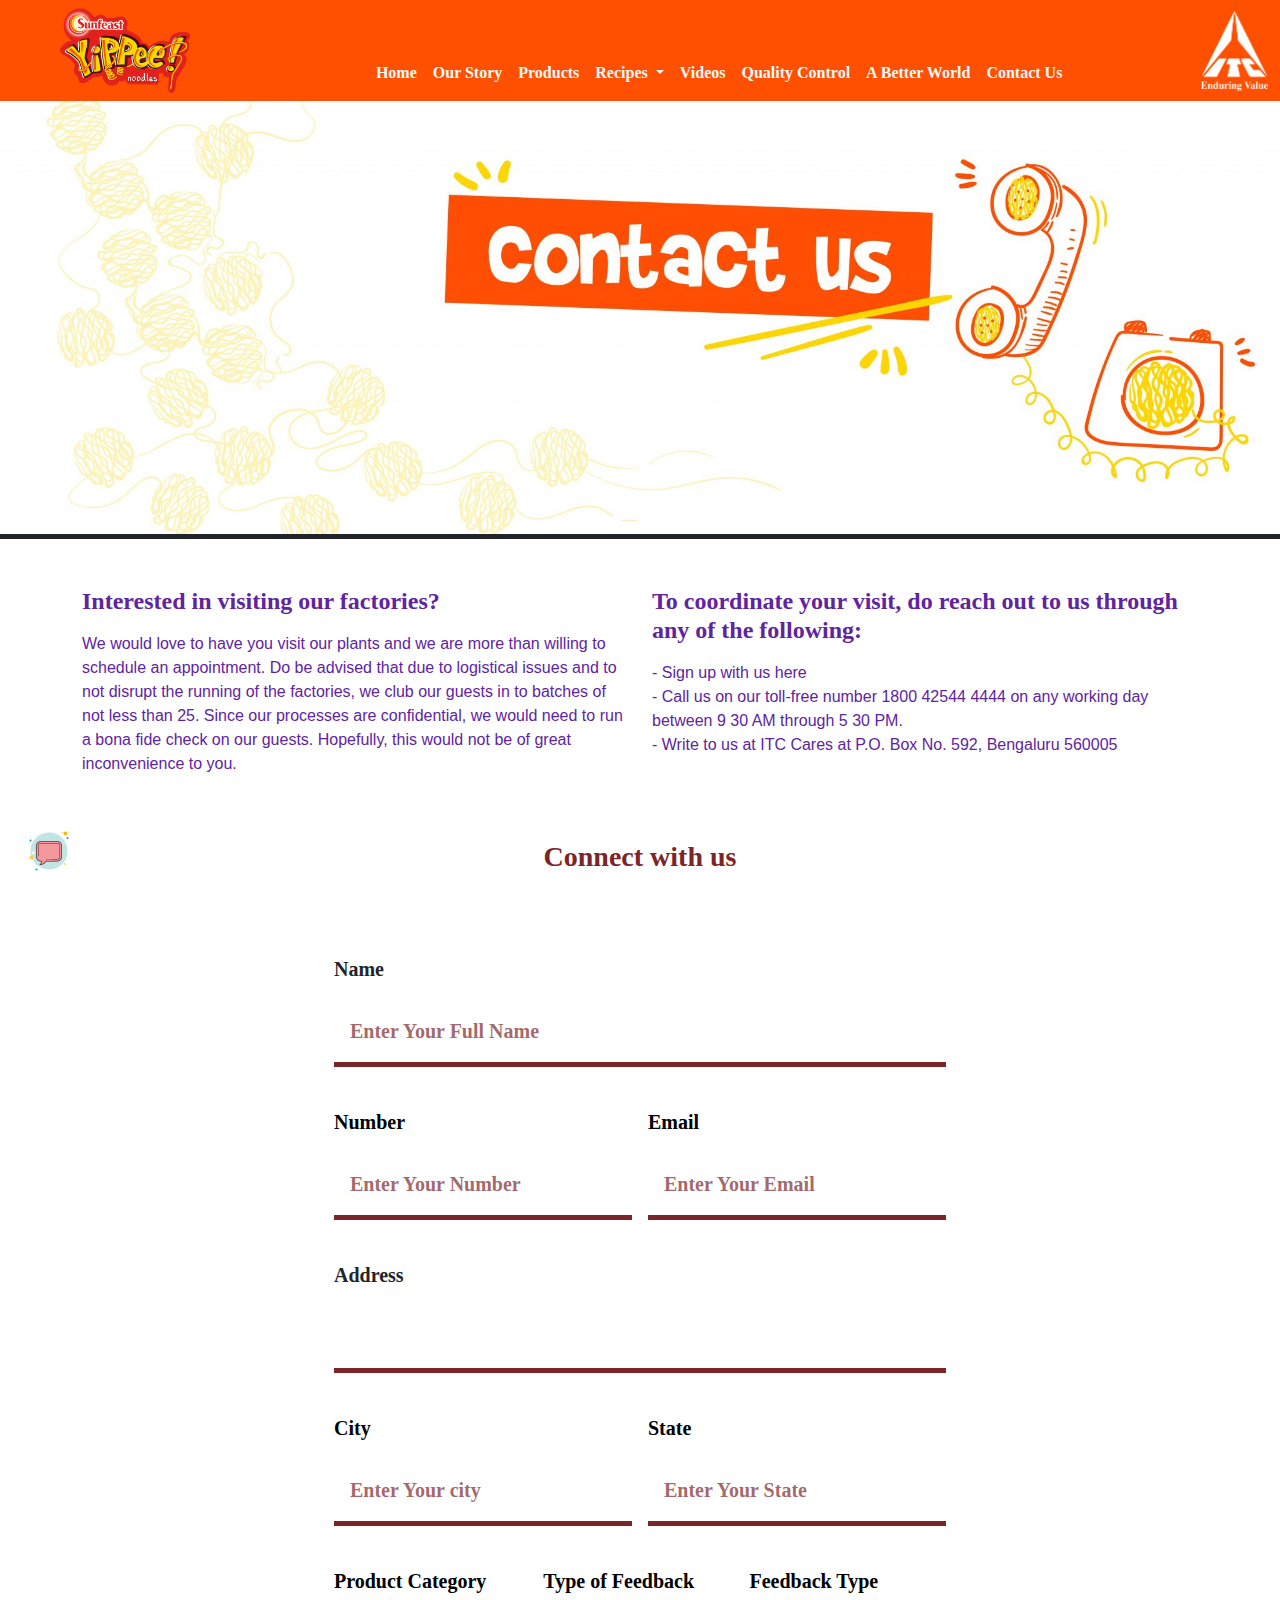
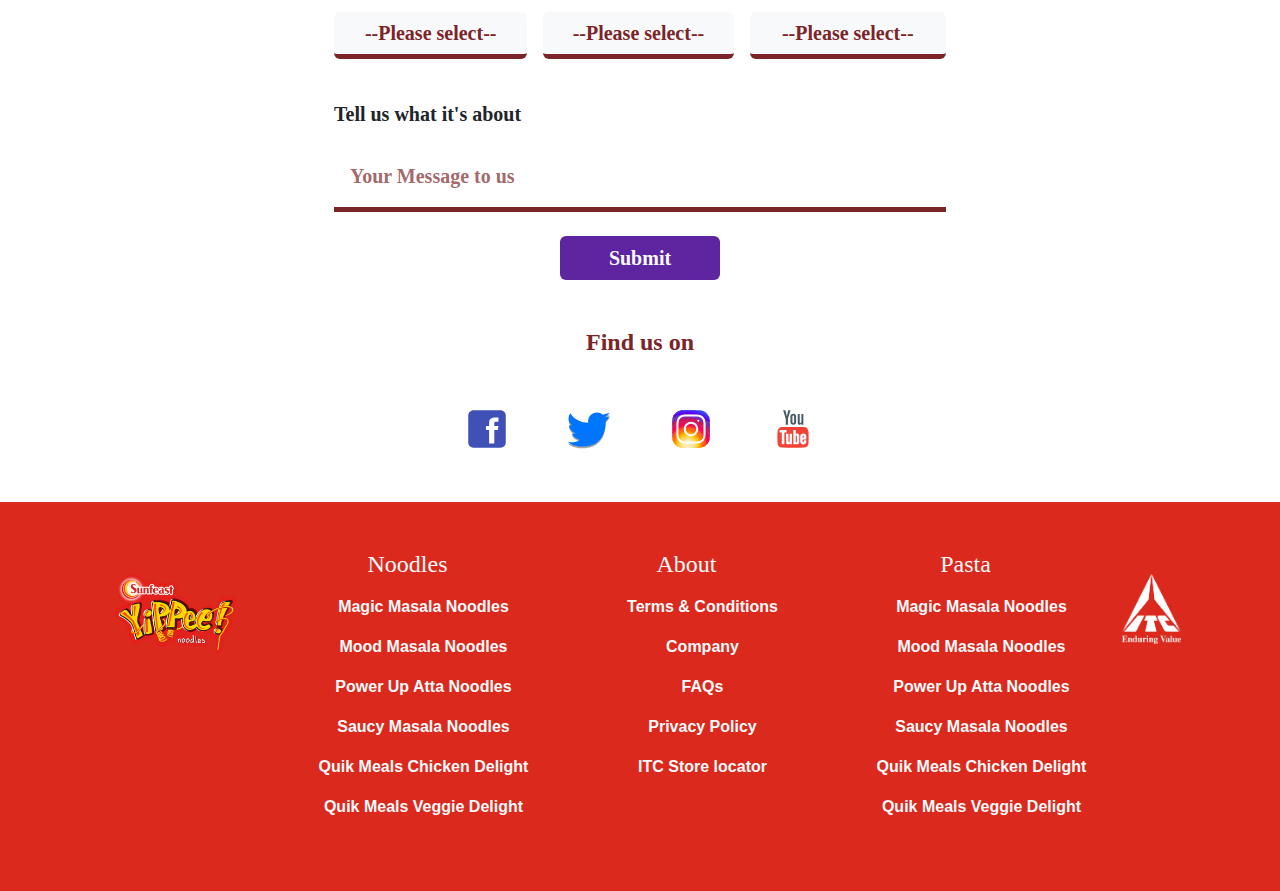
<file: contactus.html>
<!DOCTYPE html>
<html lang="en">
<head>
    <meta charset="UTF-8">
    <meta name="viewport" content="width=device-width, initial-scale=1.0">
    <title>contact us</title>
    <link rel="stylesheet" href="css/bootstrap.css">
    <link rel="stylesheet" href="style.css">
    <script src="https://ajax.googleapis.com/ajax/libs/jquery/3.5.1/jquery.min.js"></script>
</head>
<body>
    <div class=" header container-fluid d-none d-lg-block text-light">
        <div class="navbar navbar-expand-lg ">
                
            <div class="px-lg-5">
               <img class="nav-item" src="images/logo.png" alt="" style="height: 85px;">
            </div>
            <h3 class="navbar-toggler"  
                data-bs-toggle="collapse" data-bs-target="#navmenu">
                <span class="navbar-toggler">Menu</span>
            </h3>
            <div class="collapse navbar-collapse text-center align-self-end" id="navmenu">
                <ul class="navbar-nav mx-auto ">
                    <li class="nav-item">
                        <a class="nav-link text-light" href="index.html">Home</a>
                    </li>
                    <li class="nav-item">
                        <a class="nav-link text-light" href="https://www.sunfeastyippee.com/about/">Our Story</a>
                    </li>
                    <li class="nav-item">
                        <a class="nav-link text-light" href="products.html">Products</a> 
                    </li>
                    <li class="nav-item dropdown">
                        <a class="nav-link dropdown-toggle text-light" href="#" role="button" data-bs-toggle="dropdown" aria-expanded="false">
                          Recipes
                        </a>
                        <ul class="dropdown-menu">
                          <li>
                            <a class="dropdown-item text-light" href="#">Yippee Noodle Recipes</a>
                        </li>
                          <li>
                            <a class="dropdown-item text-light" href="#">Yippee Pasta Recipes</a>
                        </li>
                        </ul>
                    </li>
                    <li>
                        <a href="https://www.sunfeastyippee.com/videos" class="nav-link text-light">Videos</a>
                    </li>
                    <li>
                        <a href="https://www.sunfeastyippee.com/quality-control/" class="nav-link text-light">Quality Control</a>
                    </li>
                    <li>
                        <a href="https://www.sunfeastyippee.com/a-better-world/" class="nav-link text-light">A Better World</a>
                    </li>
                    <li>
                        <a class="nav-link text-light" href="contactus.html">Contact Us</a>
                    </li>
                </ul>
            </div>
            <div class="nav-item">
                <img class="nav-brand" src="images/itc-white.png" alt="" style="height: 80px;">
            </div>
        </div>
      </div>
    
        <!-- ------- -->
    
    
      <div class="header container-fluiid d-block d-lg-none text-light">
        <div class="navbar navbar-expand-lg">
          <div class="nav-item p-3">
            <img class="nav-brand" src="images/itc-white.png" alt="" style="height: 80px;">
        </div>      
          <div class="px-lg-5">
             <img class="nav-item" src="images/logo.png" alt="" style="height: 85px;">
          </div>
          <h3 class="navbar-toggler"  
              data-bs-toggle="collapse" data-bs-target="#navmenu">
              <span class="navbar-toggler">Menu</span>
          </h3>
          <div class="collapse navbar-collapse text-center align-self-end" id="navmenu">
              <ul class="navbar-nav mx-auto">
                      <a class="nav-link  text-light" href="index.html">Home</a>
                  </li>
                  <li class="nav-item">
                      <a class="nav-link text-light">Our Story</a>
                  </li>
                  <li class="nav-item">
                      <a class="nav-link text-light" href="products.html">Products</a> 
                  </li>
                  <li class="nav-item dropdown">
                      <a class="nav-link dropdown-toggle text-light" href="#" role="button" data-bs-toggle="dropdown" aria-expanded="false">
                        Recipes
                      </a>
                      <ul class="dropdown-menu">
                        <li>
                          <a class="dropdown-item" href="#">Yippee Noodle Recipes</a>
                      </li>
                        <li>
                          <a class="dropdown-item" href="#">Yippee Pasta Recipes</a>
                      </li>
                      </ul>
                  </li>
                  <li>
                      <a href="https://www.sunfeastyippee.com/videos" class="nav-link text-light">Videos</a>
                  </li>
                  <li>
                      <a href="https://www.sunfeastyippee.com/quality-control/" class="nav-link text-light">Quality Control</a>
                  </li>
                  <li>
                      <a href="https://www.sunfeastyippee.com/a-better-world/" class="nav-link text-light">A Better World</a>
                  </li>
                  <li>
                      <a class="nav-link text-light" href="contactus.html">Contact Us</a>
                  </li>
              </ul>
          </div>
          
      </div>
    </div>

    <!-- Banner image -->

    <div class="container-fluid p-0 border-bottom border-5 border-dark ">
        <img class="img-fluid" src="images/contact-1.jpg" alt="">
    </div>


    <!-- ----------- -->


    <div class="container-lg contact py-5">
        <div class="row ">
            <div class="col-md-6">
                <h4 class="fw-bold mb-3">
                    Interested in visiting our factories?
                </h4>
                <p>
                    We would love to have you visit our plants and we are more than willing to schedule an appointment.
                    Do be advised that due to logistical issues and to not disrupt the running of the factories,
                    we club our guests in to batches of not less than 25. Since our processes are confidential, 
                    we would need to run a bona fide check on our guests. Hopefully, this would not be of great inconvenience to you.
                </p>
            </div>
            <div class="col-md-6">
                <h4 class="fw-bold mb-3">
                    To coordinate your visit, do reach out to us through any of the following:
                </h4>
                <p>
                    - Sign up with us here <br>
                    - Call us on our toll-free number 1800 42544 4444 on any working day between 9 30 AM through 5 30 PM. <br>
                    - Write to us at ITC Cares at P.O. Box No. 592, Bengaluru 560005 
                </p>
            </div>
        </div>    
    </div>

    
<!-- ------form ------ -->

    <div class="connect-with-us text-center">
        <h3 class="fw-bold mb-5">
            Connect with us
        </h3>

    </div>


    
    <div class="container-fluid d-md-flex justify-content-center my-5 d-none d-md-block">
        <div class="col-md-6  ">
            <form id="submit-form" action="">
            <table class="table table-borderless">
                <tr>
                    <td colspan="6">
                        <label class="fs-5 mt-4 text-dark" for="name" >Name</label>
                    </td>
                </tr>
                <tr>
                    <td colspan="6">
                        <input class="w-100 p-3 fs-5 form-border" id="name" type="text" placeholder="Enter Your Full Name" name="Name">
                    </td>
                </tr>
                <tr>
                    <td colspan="3">
                        <label class="fs-5 mt-4 " for="number">Number</label>
                    </td>
                    <td colspan="3">
                        <label class="fs-5 mt-4" for="email">Email</label>
                    </td>
                </tr>
                <tr>
                    <td colspan="3">
                        <input class="p-3 form-border fs-5 w-100" id="number" type="text" placeholder="Enter Your Number" name="Number">
                    </td>
                    <td colspan="3">
                        <input class="p-3  form-border fs-5 w-100" id="email" type="text" placeholder="Enter Your Email" name="Email">
                    </td>
                </tr>
                <tr>
                    <td colspan="6">
                        <label class="fs-5 mt-4 text-dark" for="address">Address</label>
                    </td>
                </tr>
                <tr>
                    <td colspan="6">
                        <input class="w-100 p-3 fs-5 form-border" id="address" type="text" name="Address">
                    </td>
                </tr>
                <tr>
                    <td colspan="3">
                        <label class="fs-5 mt-4" for="city">City</label>
                    </td>
                    <td colspan="3">
                        <label class="fs-5 mt-4" for="state">State</label>
                    </td>
                </tr>
                <tr>
                    <td colspan="3">
                        <input class="p-3 fs-5 form-border w-100" id="city" type="text" placeholder="Enter Your city" name="City">
                    </td>
                    <td colspan="3">
                        <input class="p-3 fs-5 form-border w-100" id="state" type="text" placeholder="Enter Your State" name="State">
                    </td>
                </tr>
                <tr>
                    <td colspan="2">
                        <label class="fs-5 mt-4" for="ProductCategory">Product Category</label>
                    </td>
                    <td colspan="2">
                        <label class="fs-5 mt-4" for="TypeofFeedback">Type of Feedback</label>
                    </td>
                    <td colspan="2">
                        <label class="fs-5 mt-4" for="FeedbackType">Feedback Type</label>
                    </td>
                </tr>
                <tr>
                    <td colspan="2">
                        <select class="form-select btn btn-light dropdown-toggle fs-5 form-border w-100 bg-light" aria-label="Default select example" name="Product">
                            <option selected>--Please select--</option>
                            <option value="1">Magic Masala</option>
                            <option value="2">Mood Masala</option>
                            <option value="3">Power up Atta</option>
                        </select>
                    </td>
                    <td colspan="2">
                        <select class="form-select btn btn-light dropdown-toggle fs-5 form-border w-100 bg-light" aria-label="Default select example" name="Type of Feedback">
                            <option selected>--Please select--</option>
                            <option value="1">Compliment</option>
                            <option value="2">Suggestion</option>
                            <option value="3">Complaint</option>
                        </select>
                    </td>
                    <td colspan="2">
                        <select class="form-select btn btn-light dropdown-toggle fs-5 form-border w-100 bg-light" aria-label="Default select example" name="Feedback Type">
                            <option selected>--Please select--</option>
                            <option value="1">Product Related</option>
                            <option value="2">Service Related</option>
                            <option value="3">Others</option>
                        </select>
                    </td>
                </tr>
                <tr>
                    <td colspan="6">
                        <label class="fs-5 mt-4 text-dark" for="address" >Tell us what it's about</label>
                    </td>
                </tr>
                <tr>
                    <td colspan="6">
                        <input class="w-100 p-3 fs-5 form-border" id="address" type="text" placeholder="Your Message to us" name="Message">
                    </td>
                </tr>
            </table>
            <div class="text-center ">
                <input class="btn fs-5 fw-bold button-submit text-light px-5" type="submit" value="Submit">
            </div></form>
        </div>
    </div>

    <!-- display responsive table form -->


    <div class="container-fluid d-md-flex justify-content-center my-5 d-block d-md-none">
        <div class="col-md-6  ">
            <form action="">
            <table class="table table-borderless">
                <tr>
                    <td colspan="6">
                        <label class="fs-5 mt-4 text-dark" for="name">Name</label>
                    </td>
                </tr>
                <tr>
                    <td colspan="6">
                        <input class="w-100 p-3 fs-5 form-border" id="name" type="text" placeholder="Enter Your Full Name" name="Name">
                    </td>
                </tr>
                <tr>
                    <td colspan="6">
                        <label class="fs-5 mt-4 " for="number">Number</label>
                    </td>
                </tr>
                <tr>
                    <td colspan="6">
                        <input class="p-3 form-border fs-5 w-100" id="number" type="text" placeholder="Enter Your Number"  name="Number">
                    </td>
                </tr>
                <tr>
                    <td colspan="6">
                        <label class="fs-5 mt-4" for="email">Email</label>
                    </td>
                </tr>
                
                <tr>
                    <td colspan="6">
                        <input class="p-3  form-border fs-5 w-100" id="email" type="text" placeholder="Enter Your Email" name="Email">
                    </td>
                </tr>
                <tr>
                    <td colspan="6">
                        <label class="fs-5 mt-4 text-dark" for="address">Address</label>
                    </td>
                </tr>
                <tr>
                    <td colspan="6">
                        <input class="w-100 p-3 fs-5 form-border" id="address" type="text" name="Address">
                    </td>
                </tr>
                <tr>
                    <td colspan="6">
                        <label class="fs-5 mt-4" for="city">City</label>
                    </td>
                </tr>
                <tr>
                    <td colspan="6">
                        <input class="p-3 fs-5 form-border w-100" id="city" type="text" placeholder="Enter Your City" name="City">
                    </td>
                </tr>
                <tr>
                    <td colspan="6">
                        <label class="fs-5 mt-4" for="state">State</label>
                    </td>
                </tr>
                <tr>
                    <td colspan="6">
                        <input class="p-3 fs-5 form-border w-100" id="state" type="text" placeholder="Enter Your State" name="State">
                    </td>
                </tr>
                <tr>
                    <td colspan="6">
                        <label class="fs-5 mt-4" for="ProductCategory">Product Category</label>
                    </td>
                </tr>
                <tr>
                    <td colspan="6">
                        <select class="form-select btn btn-light dropdown-toggle fs-5 form-border w-100 bg-light" aria-label="Default select example" name="Product">
                            <option class="fs-6" selected>--Please select--</option>
                            <option class="fs-6" value="1">Magic Masala</option>
                            <option class="fs-6" value="2">Mood Masala</option>
                            <option class="fs-6" value="3">Power up Atta</option>
                        </select>
                    </td>
                </tr>
                <tr>
                    <td colspan="6">
                        <label class="fs-5 mt-4" for="TypeofFeedback">Type of Feedback</label>
                    </td>
                <tr>
                    <td colspan="6">
                        <select class="form-select btn btn-light dropdown-toggle fs-5 form-border w-100 bg-light" aria-label="Default select example" name="Type of Feedback">
                            <option class="fs-6" selected>--Please select--</option>
                            <option class="fs-6" value="1">Compliment</option>
                            <option class="fs-6" value="2">Suggestion</option>
                            <option class="fs-6" value="3">Complaint</option>
                        </select>
                    </td>
                </tr>
                </tr>
                <tr>
                    <td colspan="6">
                        <label class="fs-5 mt-4" for="FeedbackType">Feedback Type</label>
                    </td>
                </tr>
                <tr>
                    <td colspan="6">
                        <select class="form-select btn btn-light dropdown-toggle fs-5 form-border w-100 bg-light" aria-label="Default select example" name="Feedback Type">
                            <option class="fs-6" selected>--Please select--</option>
                            <option class="fs-6" value="1">Product Related</option>
                            <option class="fs-6" value="2">Service Related</option>
                            <option class="fs-6" value="3">Others</option>
                        </select>
                    </td>
                </tr>
                <tr>
                    <td colspan="6">
                        <label class="fs-5 mt-4 text-dark" for="address" >Tell us what it's about</label>
                    </td>
                </tr>
                <tr>
                    <td colspan="6">
                        <input class="w-100 p-3 fs-5 form-border" id="address" type="text" placeholder="Your Message to us" name="Message">
                    </td>
                </tr>
            </table></form>
            <div class="text-center ">
                <input class="btn fs-5 fw-bold button-submit text-light px-5" type="submit" value="Submit">
            </div>
        </div>
    </div>

    <!------find us on -->
    <section class="container-fluid">
        
           <div class="container text-center follow">
            <h4 class="mt-5 fw-bolder">
              Find us on
            </h4>
            <div class="my-5">
              <svg class="mx-sm-4" xmlns="http://www.w3.org/2000/svg" x="0px" y="0px" width="50" height="50" viewBox="0 0 48 48">
                <path fill="#3F51B5" d="M42,37c0,2.762-2.238,5-5,5H11c-2.761,0-5-2.238-5-5V11c0-2.762,2.239-5,5-5h26c2.762,0,5,2.238,5,5V37z"></path><path fill="#FFF" d="M34.368,25H31v13h-5V25h-3v-4h3v-2.41c0.002-3.508,1.459-5.59,5.592-5.59H35v4h-2.287C31.104,17,31,17.6,31,18.723V21h4L34.368,25z"></path>
              </svg>
                <svg class="mx-sm-4" xmlns="http://www.w3.org/2000/svg" x="0px" y="0px" width="50" height="50" viewBox="0 0 120 120">
                  <path d="M98.172,36.182L110,25.199l-16.952,4.422c-3.723-3.359-8.638-5.422-14.048-5.422 c-11.598,0-21,9.402-21,21c0,1.34,0.139,2.647,0.379,3.917C25.33,47.69,16,26.999,16,26.999s-5,3.2-5,11.2c0,12,9,17,9,17h-8 c1,14,17,20.5,17,20.5H19c3,9.5,19,14.5,19,14.5c-10,8-28,5-28,5s9,11,35,11c48.593,0,54.896-39.793,54.998-60.48L110,33.299 L98.172,36.182z" opacity=".35"></path><path fill="#0075ff" d="M98.172,32.182L110,21.199l-16.952,4.422c-3.723-3.359-8.638-5.422-14.048-5.422 c-11.598,0-21,9.402-21,21c0,1.34,0.139,2.647,0.379,3.917C25.33,43.69,16,22.999,16,22.999s-5,3.2-5,11.2c0,12,9,17,9,17h-8 c1,14,17,20.5,17,20.5H19c3,9.5,19,14.5,19,14.5c-10,8-28,5-28,5s9,11,35,11c48.593,0,54.896-39.793,54.998-60.48L110,29.299 L98.172,32.182z"></path>
                </svg>
                <svg class="mx-sm-4" xmlns="http://www.w3.org/2000/svg" x="0px" y="0px" width="50" height="50" viewBox="0 0 48 48">
                  <path fill="#304ffe" d="M41.67,13.48c-0.4,0.26-0.97,0.5-1.21,0.77c-0.09,0.09-0.14,0.19-0.12,0.29v1.03l-0.3,1.01l-0.3,1l-0.33,1.1 l-0.68,2.25l-0.66,2.22l-0.5,1.67c0,0.26-0.01,0.52-0.03,0.77c-0.07,0.96-0.27,1.88-0.59,2.74c-0.19,0.53-0.42,1.04-0.7,1.52 c-0.1,0.19-0.22,0.38-0.34,0.56c-0.4,0.63-0.88,1.21-1.41,1.72c-0.41,0.41-0.86,0.79-1.35,1.11c0,0,0,0-0.01,0 c-0.08,0.07-0.17,0.13-0.27,0.18c-0.31,0.21-0.64,0.39-0.98,0.55c-0.23,0.12-0.46,0.22-0.7,0.31c-0.05,0.03-0.11,0.05-0.16,0.07 c-0.57,0.27-1.23,0.45-1.89,0.54c-0.04,0.01-0.07,0.01-0.11,0.02c-0.4,0.07-0.79,0.13-1.19,0.16c-0.18,0.02-0.37,0.03-0.55,0.03 l-0.71-0.04l-3.42-0.18c0-0.01-0.01,0-0.01,0l-1.72-0.09c-0.13,0-0.27,0-0.4-0.01c-0.54-0.02-1.06-0.08-1.58-0.19 c-0.01,0-0.01,0-0.01,0c-0.95-0.18-1.86-0.5-2.71-0.93c-0.47-0.24-0.93-0.51-1.36-0.82c-0.18-0.13-0.35-0.27-0.52-0.42 c-0.48-0.4-0.91-0.83-1.31-1.27c-0.06-0.06-0.11-0.12-0.16-0.18c-0.06-0.06-0.12-0.13-0.17-0.19c-0.38-0.48-0.7-0.97-0.96-1.49 c-0.24-0.46-0.43-0.95-0.58-1.49c-0.06-0.19-0.11-0.37-0.15-0.57c-0.01-0.01-0.02-0.03-0.02-0.05c-0.1-0.41-0.19-0.84-0.24-1.27 c-0.06-0.33-0.09-0.66-0.09-1c-0.02-0.13-0.02-0.27-0.02-0.4l1.91-2.95l1.87-2.88l0.85-1.31l0.77-1.18l0.26-0.41v-1.03 c0.02-0.23,0.03-0.47,0.02-0.69c-0.01-0.7-0.15-1.38-0.38-2.03c-0.22-0.69-0.53-1.34-0.85-1.94c-0.38-0.69-0.78-1.31-1.11-1.87 C14,7.4,13.66,6.73,13.75,6.26C14.47,6.09,15.23,6,16,6h16c4.18,0,7.78,2.6,9.27,6.26C41.43,12.65,41.57,13.06,41.67,13.48z"></path><path fill="#4928f4" d="M42,16v0.27l-1.38,0.8l-0.88,0.51l-0.97,0.56l-1.94,1.13l-1.9,1.1l-1.94,1.12l-0.77,0.45 c0,0.48-0.12,0.92-0.34,1.32c-0.31,0.58-0.83,1.06-1.49,1.47c-0.67,0.41-1.49,0.74-2.41,0.98c0,0,0-0.01-0.01,0 c-3.56,0.92-8.42,0.5-10.78-1.26c-0.66-0.49-1.12-1.09-1.32-1.78c-0.06-0.23-0.09-0.48-0.09-0.73v-7.19 c0.01-0.15-0.09-0.3-0.27-0.45c-0.54-0.43-1.81-0.84-3.23-1.25c-1.11-0.31-2.3-0.62-3.3-0.92c-0.79-0.24-1.46-0.48-1.86-0.71 c0.18-0.35,0.39-0.7,0.61-1.03c1.4-2.05,3.54-3.56,6.02-4.13C14.47,6.09,15.23,6,16,6h10.8c5.37,0.94,10.32,3.13,14.47,6.26 c0.16,0.39,0.3,0.8,0.4,1.22c0.18,0.66,0.29,1.34,0.32,2.05C42,15.68,42,15.84,42,16z"></path><path fill="#6200ea" d="M42,16v4.41l-0.22,0.68l-0.75,2.33l-0.78,2.4l-0.41,1.28l-0.38,1.19l-0.37,1.13l-0.36,1.12l-0.19,0.59 l-0.25,0.78c0,0.76-0.02,1.43-0.07,2c-0.01,0.06-0.02,0.12-0.02,0.18c-0.06,0.53-0.14,0.98-0.27,1.36 c-0.01,0.06-0.03,0.12-0.05,0.17c-0.26,0.72-0.65,1.18-1.23,1.48c-0.14,0.08-0.3,0.14-0.47,0.2c-0.53,0.18-1.2,0.27-2.02,0.32 c-0.6,0.04-1.29,0.05-2.07,0.05H31.4l-1.19-0.05L30,37.61l-2.17-0.09l-2.2-0.09l-7.25-0.3l-1.88-0.08h-0.26 c-0.78-0.01-1.45-0.06-2.03-0.14c-0.84-0.13-1.49-0.35-1.98-0.68c-0.7-0.45-1.11-1.11-1.35-2.03c-0.06-0.22-0.11-0.45-0.14-0.7 c-0.1-0.58-0.15-1.25-0.18-2c0-0.15,0-0.3-0.01-0.46c-0.01-0.01,0-0.01,0-0.01v-0.58c-0.01-0.29-0.01-0.59-0.01-0.9l0.05-1.61 l0.03-1.15l0.04-1.34v-0.19l0.07-2.46l0.07-2.46l0.07-2.31l0.06-2.27l0.02-0.6c0-0.31-1.05-0.49-2.22-0.64 c-0.93-0.12-1.95-0.23-2.56-0.37c0.05-0.23,0.1-0.46,0.16-0.68c0.18-0.72,0.45-1.4,0.79-2.05c0.18-0.35,0.39-0.7,0.61-1.03 c2.16-0.95,4.41-1.69,6.76-2.17c2.06-0.43,4.21-0.66,6.43-0.66c7.36,0,14.16,2.49,19.54,6.69c0.52,0.4,1.03,0.83,1.53,1.28 C42,15.68,42,15.84,42,16z"></path><path fill="#673ab7" d="M42,18.37v4.54l-0.55,1.06l-1.05,2.05l-0.56,1.08l-0.51,0.99l-0.22,0.43c0,0.31,0,0.61-0.02,0.9 c0,0.43-0.02,0.84-0.05,1.22c-0.04,0.45-0.1,0.86-0.16,1.24c-0.15,0.79-0.36,1.47-0.66,2.03c-0.04,0.07-0.08,0.14-0.12,0.2 c-0.11,0.18-0.24,0.35-0.38,0.51c-0.18,0.22-0.38,0.41-0.61,0.57c-0.34,0.26-0.74,0.47-1.2,0.63c-0.57,0.21-1.23,0.35-2.01,0.43 c-0.51,0.05-1.07,0.08-1.68,0.08l-0.42,0.02l-2.08,0.12h-0.01L27.5,36.6l-2.25,0.13l-3.1,0.18l-3.77,0.22l-0.55,0.03 c-0.51,0-0.99-0.03-1.45-0.09c-0.05-0.01-0.09-0.02-0.14-0.02c-0.68-0.11-1.3-0.29-1.86-0.54c-0.68-0.3-1.27-0.7-1.77-1.18 c-0.44-0.43-0.82-0.92-1.13-1.47c-0.07-0.13-0.14-0.25-0.2-0.39c-0.3-0.59-0.54-1.25-0.72-1.97c-0.03-0.12-0.06-0.25-0.08-0.38 c-0.06-0.23-0.11-0.47-0.14-0.72c-0.11-0.64-0.17-1.32-0.2-2.03v-0.01c-0.01-0.29-0.02-0.57-0.02-0.87l-0.49-1.17l-0.07-0.18 L9.5,25.99L8.75,24.2l-0.12-0.29l-0.72-1.73l-0.8-1.93c0,0,0,0-0.01,0L6.29,18.3L6,17.59V16c0-0.63,0.06-1.25,0.17-1.85 c0.05-0.23,0.1-0.46,0.16-0.68c0.85-0.49,1.74-0.94,2.65-1.34c2.08-0.93,4.31-1.62,6.62-2.04c1.72-0.31,3.51-0.48,5.32-0.48 c7.31,0,13.94,2.65,19.12,6.97c0.2,0.16,0.39,0.32,0.58,0.49C41.09,17.48,41.55,17.91,42,18.37z"></path><path fill="#8e24aa" d="M42,21.35v5.14l-0.57,1.19l-1.08,2.25l-0.01,0.03c0,0.43-0.02,0.82-0.05,1.17c-0.1,1.15-0.38,1.88-0.84,2.33 c-0.33,0.34-0.74,0.53-1.25,0.63c-0.03,0.01-0.07,0.01-0.1,0.02c-0.16,0.03-0.33,0.05-0.51,0.05c-0.62,0.06-1.35,0.02-2.19-0.04 c-0.09,0-0.19-0.01-0.29-0.02c-0.61-0.04-1.26-0.08-1.98-0.11c-0.39-0.01-0.8-0.02-1.22-0.02h-0.02l-1.01,0.08h-0.01l-2.27,0.16 l-2.59,0.2l-0.38,0.03l-3.03,0.22l-1.57,0.12l-1.55,0.11c-0.27,0-0.53,0-0.79-0.01c0,0-0.01-0.01-0.01,0 c-1.13-0.02-2.14-0.09-3.04-0.26c-0.83-0.14-1.56-0.36-2.18-0.69c-0.64-0.31-1.17-0.75-1.6-1.31c-0.41-0.55-0.71-1.24-0.9-2.07 c0-0.01,0-0.01,0-0.01c-0.14-0.67-0.22-1.45-0.22-2.33l-0.15-0.27L9.7,26.35l-0.13-0.22L9.5,25.99l-0.93-1.65l-0.46-0.83 l-0.58-1.03l-1-1.79L6,19.75v-3.68c0.88-0.58,1.79-1.09,2.73-1.55c1.14-0.58,2.32-1.07,3.55-1.47c1.34-0.44,2.74-0.79,4.17-1.02 c1.45-0.24,2.94-0.36,4.47-0.36c6.8,0,13.04,2.43,17.85,6.47c0.22,0.17,0.43,0.36,0.64,0.54c0.84,0.75,1.64,1.56,2.37,2.41 C41.86,21.18,41.94,21.26,42,21.35z"></path><path fill="#c2185b" d="M42,24.71v7.23c-0.24-0.14-0.57-0.31-0.98-0.49c-0.22-0.11-0.47-0.22-0.73-0.32 c-0.38-0.17-0.79-0.33-1.25-0.49c-0.1-0.04-0.2-0.07-0.31-0.1c-0.18-0.07-0.37-0.13-0.56-0.19c-0.59-0.18-1.24-0.35-1.92-0.5 c-0.26-0.05-0.53-0.1-0.8-0.14c-0.87-0.15-1.8-0.24-2.77-0.25c-0.08-0.01-0.17-0.01-0.25-0.01l-2.57,0.02l-3.5,0.02h-0.01 l-7.49,0.06c-2.38,0-3.84,0.57-4.72,0.8c0,0-0.01,0-0.01,0.01c-0.93,0.24-1.22,0.09-1.3-1.54c-0.02-0.45-0.03-1.03-0.03-1.74 l-0.56-0.43l-0.98-0.74l-0.6-0.46l-0.12-0.09L8.88,24.1l-0.25-0.19l-0.52-0.4l-0.96-0.72L6,21.91v-3.4 c0.1-0.08,0.19-0.15,0.29-0.21c1.45-1,3-1.85,4.64-2.54c1.46-0.62,3-1.11,4.58-1.46c0.43-0.09,0.87-0.18,1.32-0.24 c1.33-0.23,2.7-0.34,4.09-0.34c6.01,0,11.53,2.09,15.91,5.55c0.66,0.52,1.3,1.07,1.9,1.66c0.82,0.78,1.59,1.61,2.3,2.49 c0.14,0.18,0.28,0.36,0.42,0.55C41.64,24.21,41.82,24.46,42,24.71z"></path><path fill="#d81b60" d="M42,28.72V32c0,0.65-0.06,1.29-0.18,1.91c-0.18,0.92-0.49,1.8-0.91,2.62c-0.22,0.05-0.47,0.05-0.75,0.01 c-0.63-0.11-1.37-0.44-2.17-0.87c-0.04-0.01-0.08-0.03-0.11-0.05c-0.25-0.13-0.51-0.27-0.77-0.43c-0.53-0.29-1.09-0.61-1.65-0.91 c-0.12-0.06-0.24-0.12-0.35-0.18c-0.64-0.33-1.3-0.63-1.96-0.86c0,0,0,0-0.01,0c-0.14-0.05-0.29-0.1-0.44-0.14 c-0.57-0.16-1.15-0.26-1.71-0.26l-1.1-0.32l-4.87-1.41c0,0,0,0-0.01,0l-2.99-0.87h-0.01l-1.3-0.38c-3.76,0-6.07,1.6-7.19,0.99 c-0.44-0.23-0.7-0.81-0.79-1.95c-0.03-0.32-0.04-0.68-0.04-1.1l-1.17-0.57l-0.05-0.02h-0.01l-0.84-0.42L9.7,26.35l-0.07-0.03 l-0.17-0.09L7.5,25.28L6,24.55v-3.43c0.17-0.15,0.35-0.29,0.53-0.43c0.19-0.15,0.38-0.29,0.57-0.44c0.01,0,0.01,0,0.01,0 c1.18-0.85,2.43-1.6,3.76-2.22c1.55-0.74,3.2-1.31,4.91-1.68c0.25-0.06,0.51-0.12,0.77-0.16c1.42-0.27,2.88-0.41,4.37-0.41 c5.27,0,10.11,1.71,14.01,4.59c1.13,0.84,2.18,1.77,3.14,2.78c0.79,0.83,1.52,1.73,2.18,2.67c0.05,0.07,0.1,0.14,0.15,0.2 c0.37,0.54,0.71,1.09,1.03,1.66C41.64,28.02,41.82,28.37,42,28.72z"></path><path fill="#f50057" d="M41.82,33.91c-0.18,0.92-0.49,1.8-0.91,2.62c-0.19,0.37-0.4,0.72-0.63,1.06c-0.14,0.21-0.29,0.41-0.44,0.6 c-0.36-0.14-0.89-0.34-1.54-0.56c0,0,0,0,0-0.01c-0.49-0.17-1.05-0.35-1.65-0.52c-0.17-0.05-0.34-0.1-0.52-0.15 c-0.71-0.19-1.45-0.36-2.17-0.46c-0.6-0.1-1.19-0.16-1.74-0.16l-0.46-0.13h-0.01l-2.42-0.7l-1.49-0.43l-1.66-0.48h-0.01l-0.54-0.15 l-6.53-1.88l-1.88-0.54l-1.4-0.33l-2.28-0.54l-0.28-0.07c0,0,0,0-0.01,0l-2.29-0.53c0-0.01,0-0.01,0-0.01l-0.41-0.09l-0.21-0.05 l-1.67-0.39l-0.19-0.05l-1.42-1.17L6,27.9v-4.08c0.37-0.36,0.75-0.7,1.15-1.03c0.12-0.11,0.25-0.21,0.38-0.31 c0.12-0.1,0.25-0.2,0.38-0.3c0.91-0.69,1.87-1.31,2.89-1.84c1.3-0.7,2.68-1.26,4.13-1.66c0.28-0.09,0.56-0.17,0.85-0.23 c1.64-0.41,3.36-0.62,5.14-0.62c4.47,0,8.63,1.35,12.07,3.66c1.71,1.15,3.25,2.53,4.55,4.1c0.66,0.79,1.26,1.62,1.79,2.5 c0.05,0.07,0.09,0.13,0.13,0.2c0.32,0.53,0.62,1.08,0.89,1.64c0.25,0.5,0.47,1,0.67,1.52C41.34,32.25,41.6,33.07,41.82,33.91z"></path><path fill="#ff1744" d="M40.28,37.59c-0.14,0.21-0.29,0.41-0.44,0.6c-0.44,0.55-0.92,1.05-1.46,1.49c-0.47,0.39-0.97,0.74-1.5,1.04 c-0.2-0.05-0.4-0.11-0.61-0.19c-0.66-0.23-1.35-0.61-1.99-1.01c-0.96-0.61-1.79-1.27-2.16-1.57c-0.14-0.12-0.21-0.18-0.21-0.18 l-1.7-0.15L30,37.6l-2.2-0.19l-2.28-0.2l-3.37-0.3l-5.34-0.47l-0.02-0.01l-1.88-0.91l-1.9-0.92l-1.53-0.74l-0.33-0.16l-0.41-0.2 l-1.42-0.69L7.43,31.9l-0.59-0.29L6,31.35v-4.47c0.47-0.56,0.97-1.09,1.5-1.6c0.34-0.32,0.7-0.64,1.07-0.94 c0.06-0.05,0.12-0.1,0.18-0.14c0.04-0.05,0.09-0.08,0.13-0.1c0.59-0.48,1.21-0.91,1.85-1.3c0.74-0.47,1.52-0.89,2.33-1.24 c0.87-0.39,1.78-0.72,2.72-0.97c1.63-0.46,3.36-0.7,5.14-0.7c4.08,0,7.85,1.24,10.96,3.37c1.99,1.36,3.71,3.08,5.07,5.07 c0.45,0.64,0.85,1.32,1.22,2.02c0.13,0.26,0.26,0.52,0.37,0.78c0.12,0.25,0.23,0.5,0.34,0.75c0.21,0.52,0.4,1.04,0.57,1.58 c0.32,1,0.56,2.02,0.71,3.08C40.21,36.89,40.25,37.24,40.28,37.59z"></path><path fill="#ff5722" d="M38.39,39.42c0,0.08,0,0.17-0.01,0.26c-0.47,0.39-0.97,0.74-1.5,1.04c-0.22,0.12-0.44,0.24-0.67,0.34 c-0.23,0.11-0.46,0.21-0.7,0.3c-0.34-0.18-0.8-0.4-1.29-0.61c-0.69-0.31-1.44-0.59-2.02-0.68c-0.14-0.03-0.27-0.04-0.39-0.04 l-1.64-0.21h-0.02l-2.04-0.27l-2.06-0.27l-0.96-0.12l-7.56-0.98c-0.49,0-1.01-0.03-1.55-0.1c-0.66-0.06-1.35-0.16-2.04-0.3 c-0.68-0.12-1.37-0.28-2.03-0.45c-0.69-0.16-1.37-0.35-2-0.53c-0.73-0.22-1.41-0.43-1.98-0.62c-0.47-0.15-0.87-0.29-1.18-0.4 c-0.18-0.43-0.33-0.88-0.44-1.34C6.1,33.66,6,32.84,6,32v-1.67c0.32-0.53,0.67-1.05,1.06-1.54c0.71-0.94,1.52-1.8,2.4-2.56 c0.03-0.04,0.07-0.07,0.1-0.09l0.01-0.01c0.31-0.28,0.63-0.53,0.97-0.77c0.04-0.04,0.08-0.07,0.12-0.1 c0.16-0.12,0.33-0.24,0.51-0.35c1.43-0.97,3.01-1.73,4.7-2.24c1.6-0.48,3.29-0.73,5.05-0.73c3.49,0,6.75,1.03,9.47,2.79 c2.01,1.29,3.74,2.99,5.06,4.98c0.16,0.23,0.31,0.46,0.46,0.7c0.69,1.17,1.26,2.43,1.68,3.75c0.05,0.15,0.09,0.3,0.13,0.46 c0.08,0.27,0.15,0.55,0.21,0.83c0.02,0.07,0.04,0.14,0.06,0.22c0.14,0.63,0.24,1.29,0.31,1.95c0,0.01,0,0.01,0,0.01 C38.36,38.22,38.39,38.82,38.39,39.42z"></path><path fill="#ff6f00" d="M36.33,39.42c0,0.35-0.02,0.73-0.06,1.11c-0.02,0.18-0.04,0.36-0.06,0.53c-0.23,0.11-0.46,0.21-0.7,0.3 c-0.45,0.17-0.91,0.31-1.38,0.41c-0.32,0.07-0.65,0.13-0.98,0.16h-0.01c-0.31-0.19-0.67-0.42-1.04-0.68 c-0.67-0.47-1.37-1-1.93-1.43c-0.01-0.01-0.01-0.01-0.02-0.02c-0.59-0.45-1.01-0.79-1.01-0.79l-1.06,0.04l-2.04,0.07l-0.95,0.04 l-3.82,0.14l-3.23,0.12c-0.21,0.01-0.46,0.01-0.77,0h-0.01c-0.42-0.01-0.92-0.04-1.47-0.09c-0.64-0.05-1.34-0.11-2.05-0.18 c-0.69-0.08-1.39-0.16-2.06-0.24c-0.74-0.08-1.44-0.17-2.04-0.25c-0.47-0.06-0.88-0.11-1.21-0.15c-0.28-0.32-0.53-0.65-0.77-1.01 c-0.36-0.54-0.67-1.11-0.91-1.72c-0.18-0.43-0.33-0.88-0.44-1.34c0.29-0.89,0.67-1.73,1.12-2.54c0.36-0.66,0.78-1.29,1.24-1.89 c0.45-0.59,0.94-1.14,1.47-1.64v-0.01c0.15-0.15,0.3-0.29,0.45-0.42c0.28-0.26,0.57-0.5,0.87-0.73h0.01 c0.01-0.02,0.02-0.02,0.03-0.03c0.24-0.19,0.49-0.36,0.74-0.53c1.48-1.01,3.15-1.76,4.95-2.2c1.19-0.29,2.44-0.45,3.73-0.45 c2.54,0,4.94,0.61,7.05,1.71h0.01c1.81,0.93,3.41,2.21,4.7,3.75c0.71,0.82,1.32,1.72,1.82,2.67c0.35,0.64,0.65,1.31,0.9,1.99 c0.02,0.06,0.04,0.11,0.06,0.16c0.17,0.5,0.32,1.02,0.45,1.54c0.09,0.37,0.16,0.75,0.22,1.13c0.02,0.12,0.04,0.23,0.05,0.35 C36.28,37.99,36.33,38.7,36.33,39.42z"></path><path fill="#ff9800" d="M34.28,39.42v0.1c0,0.34-0.03,0.77-0.06,1.23c-0.03,0.34-0.06,0.69-0.09,1.02c-0.32,0.07-0.65,0.13-0.98,0.16 h-0.01C32.76,41.98,32.39,42,32,42h-1.75l-0.38-0.11l-1.97-0.6l-2-0.6l-4.63-1.39l-2-0.6c0,0-0.83,0.33-2,0.72h-0.01 c-0.45,0.15-0.94,0.31-1.46,0.47c-0.65,0.19-1.34,0.38-2.02,0.53c-0.7,0.16-1.39,0.28-2.01,0.33c-0.19,0.02-0.38,0.03-0.55,0.03 c-0.56-0.31-1.1-0.68-1.59-1.09c-0.43-0.36-0.83-0.75-1.2-1.18c-0.28-0.32-0.53-0.65-0.77-1.01c0.07-0.45,0.15-0.89,0.27-1.32 c0.3-1.19,0.77-2.33,1.39-3.37c0.34-0.59,0.72-1.16,1.16-1.69c0.01-0.03,0.04-0.06,0.07-0.08c-0.01-0.01,0-0.01,0-0.01 c0.13-0.17,0.27-0.33,0.41-0.48c0-0.01,0-0.01,0-0.01c0.41-0.44,0.83-0.86,1.29-1.25c0.16-0.13,0.31-0.26,0.48-0.39 c0.03-0.03,0.06-0.05,0.1-0.08c2.25-1.72,5.06-2.76,8.09-2.76c3.44,0,6.57,1.29,8.94,3.41c1.14,1.03,2.11,2.26,2.84,3.63 c0.06,0.1,0.12,0.21,0.17,0.32c0.09,0.18,0.18,0.37,0.26,0.57c0.33,0.72,0.59,1.48,0.77,2.26c0.02,0.08,0.04,0.16,0.06,0.24 c0.08,0.37,0.15,0.75,0.2,1.13C34.24,38.21,34.28,38.81,34.28,39.42z"></path><path fill="#ffc107" d="M32.22,39.42c0,0.2-0.01,0.42-0.02,0.65c-0.02,0.37-0.05,0.77-0.1,1.18c-0.02,0.25-0.06,0.5-0.1,0.75h-5.48 l-1.06-0.17l-4.14-0.66l-0.59-0.09l-1.35-0.22c-0.59,0-1.87,0.26-3.22,0.51c-0.71,0.13-1.43,0.27-2.08,0.36 c-0.08,0.01-0.16,0.02-0.23,0.03h-0.01c-0.7-0.15-1.38-0.38-2.02-0.68c-0.2-0.09-0.4-0.19-0.6-0.3c-0.56-0.31-1.1-0.68-1.59-1.09 c-0.01-0.12-0.02-0.22-0.02-0.27c0-0.26,0.01-0.51,0.03-0.76c0.04-0.64,0.13-1.26,0.27-1.86c0.22-0.91,0.54-1.79,0.97-2.6 c0.08-0.17,0.17-0.34,0.27-0.5c0.04-0.08,0.09-0.15,0.13-0.23c0.18-0.29,0.38-0.57,0.58-0.85c0.42-0.55,0.89-1.07,1.39-1.54 c0.01,0,0.01,0,0.01,0c0.04-0.04,0.08-0.08,0.12-0.11c0.05-0.04,0.09-0.09,0.14-0.12c0.2-0.18,0.4-0.34,0.61-0.49 c0-0.01,0.01-0.01,0.01-0.01c1.89-1.41,4.23-2.24,6.78-2.24c1.98,0,3.82,0.5,5.43,1.38h0.01c1.38,0.76,2.58,1.79,3.53,3.03 c0.37,0.48,0.7,0.99,0.98,1.53h0.01c0.05,0.1,0.1,0.2,0.15,0.3c0.3,0.59,0.54,1.21,0.72,1.85h0.01c0.01,0.05,0.03,0.1,0.04,0.15 c0.12,0.43,0.22,0.87,0.29,1.32c0.01,0.09,0.02,0.19,0.03,0.28C32.19,38.43,32.22,38.92,32.22,39.42z"></path><path fill="#ffd54f" d="M30.17,39.31c0,0.16,0,0.33-0.02,0.49v0.01c0,0.01,0,0.01,0,0.01c-0.02,0.72-0.12,1.43-0.28,2.07 c0,0.04-0.01,0.07-0.03,0.11h-4.67l-3.85-0.83l-0.51-0.11l-0.08,0.02l-4.27,0.88L16.27,42H16c-0.64,0-1.27-0.06-1.88-0.18 c-0.09-0.02-0.18-0.04-0.27-0.06h-0.01c-0.7-0.15-1.38-0.38-2.02-0.68c-0.02-0.11-0.04-0.22-0.05-0.33 c-0.07-0.43-0.1-0.88-0.1-1.33c0-0.17,0-0.34,0.01-0.51c0.03-0.54,0.11-1.07,0.23-1.58c0.08-0.38,0.19-0.75,0.32-1.1 c0.11-0.31,0.24-0.61,0.38-0.9c0.12-0.25,0.26-0.49,0.4-0.73c0.14-0.23,0.29-0.45,0.45-0.67c0.4-0.55,0.87-1.06,1.39-1.51 c0.3-0.26,0.63-0.51,0.97-0.73c1.46-0.96,3.21-1.52,5.1-1.52c0.37,0,0.73,0.02,1.08,0.07h0.02c1.07,0.12,2.07,0.42,2.99,0.87 c0.01,0,0.01,0,0.01,0c1.45,0.71,2.68,1.78,3.58,3.1c0.15,0.22,0.3,0.46,0.43,0.7c0.11,0.19,0.21,0.39,0.3,0.59 c0.14,0.31,0.27,0.64,0.38,0.97h0.01c0.11,0.37,0.21,0.74,0.28,1.13v0.01C30.11,38.16,30.17,38.73,30.17,39.31z"></path><path fill="#ffe082" d="M28.11,39.52v0.03c0,0.59-0.07,1.17-0.21,1.74c-0.05,0.24-0.12,0.48-0.21,0.71h-4.48l-2.29-0.63L18.63,42H16 c-0.64,0-1.27-0.06-1.88-0.18c-0.02-0.03-0.03-0.06-0.04-0.09c-0.14-0.43-0.25-0.86-0.3-1.31c-0.04-0.29-0.06-0.59-0.06-0.9 c0-0.12,0-0.25,0.02-0.37c0.01-0.47,0.08-0.93,0.2-1.37c0.06-0.3,0.15-0.59,0.27-0.87c0.04-0.14,0.1-0.27,0.17-0.4 c0.15-0.34,0.33-0.67,0.53-0.99c0.22-0.32,0.46-0.62,0.73-0.9c0.32-0.36,0.68-0.69,1.09-0.96c0.7-0.51,1.5-0.89,2.37-1.1 c0.58-0.16,1.19-0.24,1.82-0.24c2,0,3.79,0.8,5.09,2.09c0.05,0.05,0.11,0.11,0.16,0.18h0.01c0.14,0.15,0.27,0.3,0.4,0.47 c0.37,0.47,0.68,0.98,0.92,1.54c0.12,0.26,0.22,0.53,0.3,0.81c0.01,0.04,0.02,0.07,0.03,0.11c0.14,0.49,0.23,1,0.25,1.53 C28.1,39.2,28.11,39.36,28.11,39.52z"></path><path fill="#ffecb3" d="M26.06,39.52c0,0.41-0.05,0.8-0.16,1.17c-0.1,0.4-0.25,0.78-0.44,1.14c-0.03,0.06-0.1,0.17-0.1,0.17h-8.88 c-0.01-0.01-0.02-0.03-0.02-0.04c-0.12-0.19-0.22-0.38-0.3-0.59c-0.2-0.46-0.32-0.96-0.36-1.48c-0.02-0.12-0.02-0.25-0.02-0.37 c0-0.06,0-0.13,0.01-0.19c0.01-0.44,0.07-0.86,0.19-1.25c0.1-0.36,0.23-0.69,0.4-1.01c0,0,0.01-0.01,0.01-0.02 c0.12-0.21,0.25-0.42,0.4-0.62c0.49-0.66,1.14-1.2,1.89-1.55c0.01,0,0.01,0,0.01,0c0.24-0.12,0.49-0.22,0.75-0.29c0,0,0,0,0.01,0 c0.46-0.14,0.96-0.21,1.47-0.21c0.59,0,1.16,0.09,1.68,0.28c0.19,0.05,0.37,0.13,0.55,0.22c0,0,0,0,0.01,0 c0.86,0.41,1.59,1.05,2.09,1.85c0.1,0.15,0.19,0.31,0.27,0.48c0.04,0.07,0.08,0.15,0.11,0.22c0.23,0.52,0.37,1.09,0.41,1.69 c0.01,0.05,0.01,0.1,0.01,0.16C26.06,39.36,26.06,39.44,26.06,39.52z"></path><g><path fill="none" stroke="#fff" stroke-linecap="round" stroke-linejoin="round" stroke-miterlimit="10" stroke-width="2" d="M30,11H18c-3.9,0-7,3.1-7,7v12c0,3.9,3.1,7,7,7h12c3.9,0,7-3.1,7-7V18C37,14.1,33.9,11,30,11z"></path><circle cx="31" cy="16" r="1" fill="#fff"></circle></g><g><circle cx="24" cy="24" r="6" fill="none" stroke="#fff" stroke-linecap="round" stroke-linejoin="round" stroke-miterlimit="10" stroke-width="2"></circle></g>
                </svg>
                <svg class="mx-sm-4" xmlns="http://www.w3.org/2000/svg" x="0px" y="0px" width="50" height="50" viewBox="0 0 48 48">
                  <path fill="#455A64" d="M14.539 6h2.125l1.37 5.496h.133l1.308-5.493h2.147l-2.458 8.036V20h-2.112v-5.703L14.539 6zM21.525 11.923c0-.784.254-1.411.759-1.874.504-.466 1.182-.7 2.035-.7.778 0 1.413.245 1.908.737.495.488.743 1.121.743 1.894v5.235c0 .866-.242 1.548-.728 2.044C25.756 19.753 25.09 20 24.235 20c-.823 0-1.477-.259-1.974-.767-.493-.508-.738-1.194-.738-2.055v-5.256H21.525zM23.455 17.368c0 .275.066.494.205.646.132.15.322.226.571.226.255 0 .454-.077.604-.234.149-.151.226-.366.226-.638v-5.522c0-.22-.079-.399-.231-.536-.151-.135-.352-.205-.599-.205-.229 0-.417.07-.561.205-.143.137-.215.316-.215.536V17.368zM33.918 9.605V20h-1.875v-1.266c-.346.414-.705.728-1.081.941C30.59 19.89 30.227 20 29.876 20c-.435 0-.76-.149-.981-.452-.221-.3-.329-.751-.329-1.357V9.605h1.874v7.886c0 .236.04.41.12.519.075.104.207.162.38.162.141 0 .315-.071.522-.215.213-.141.406-.324.581-.544V9.605H33.918z"></path><path fill="#FFF" d="M38.799,26.439c0-2.342-1.94-4.24-4.329-4.24c-3.412-0.143-6.905-0.203-10.47-0.198c-3.563-0.005-7.056,0.056-10.47,0.198c-2.387,0-4.327,1.898-4.327,4.24C9.061,28.291,8.995,30.145,9,32.001c-0.005,1.853,0.06,3.707,0.204,5.561c0,2.345,1.938,4.243,4.326,4.243c3.414,0.14,6.907,0.2,10.47,0.195c3.564,0.008,7.058-0.056,10.47-0.195c2.389,0,4.329-1.898,4.329-4.243c0.142-1.854,0.209-3.708,0.201-5.561C39.008,30.145,38.941,28.291,38.799,26.439z"></path><g><path fill="#F44336" d="M33.851 30.346c-.219 0-.368.058-.458.18-.064.091-.145.299-.145.752v.774h1.193v-.774c0-.446-.083-.655-.151-.757C34.205 30.402 34.061 30.346 33.851 30.346zM26.865 30.386c-.086.042-.17.105-.258.193v5.876c.11.111.217.191.316.242.111.055.224.08.346.08.231 0 .303-.091.326-.123.057-.071.119-.219.119-.54v-5.005c0-.278-.053-.493-.152-.625C27.428 30.306 27.164 30.236 26.865 30.386z"></path><path fill="#F44336" d="M38.799,26.439c0-2.342-1.94-4.24-4.329-4.24c-3.412-0.143-6.905-0.203-10.47-0.198c-3.563-0.005-7.056,0.056-10.47,0.198c-2.387,0-4.327,1.898-4.327,4.24C9.061,28.291,8.995,30.145,9,32.001c-0.005,1.853,0.06,3.707,0.204,5.561c0,2.345,1.938,4.243,4.326,4.243c3.414,0.14,6.907,0.2,10.47,0.195c3.564,0.008,7.058-0.056,10.47-0.195c2.389,0,4.329-1.898,4.329-4.243c0.142-1.854,0.209-3.708,0.201-5.561C39.008,30.145,38.941,28.291,38.799,26.439z M15.701,38.382c0,0.111-0.092,0.204-0.206,0.204h-2.049c-0.114,0-0.206-0.093-0.206-0.204v-11.03h-1.914c-0.113,0-0.205-0.092-0.205-0.203v-1.904c0-0.112,0.092-0.204,0.205-0.204h6.291c0.114,0,0.206,0.092,0.206,0.204v1.904c0,0.111-0.091,0.203-0.206,0.203h-1.916V38.382z M22.995,38.382c0,0.111-0.092,0.204-0.206,0.204h-1.822c-0.114,0-0.206-0.093-0.206-0.204v-0.551c-0.243,0.233-0.486,0.418-0.738,0.56c-0.397,0.227-0.776,0.336-1.16,0.336c-0.488,0-0.864-0.176-1.117-0.517c-0.238-0.324-0.361-0.803-0.361-1.421v-8.1c0-0.112,0.092-0.204,0.207-0.204h1.821c0.114,0,0.206,0.092,0.206,0.204v7.428c0,0.244,0.044,0.343,0.072,0.382c0.013,0.017,0.05,0.067,0.205,0.067c0.052,0,0.172-0.022,0.389-0.169c0.176-0.115,0.334-0.259,0.473-0.425v-7.283c0-0.112,0.092-0.204,0.207-0.204h1.821c0.114,0,0.206,0.092,0.206,0.204v9.692H22.995z M30,36.373c0,0.736-0.159,1.31-0.473,1.708c-0.326,0.418-0.797,0.626-1.398,0.626c-0.383,0-0.733-0.077-1.046-0.233c-0.166-0.083-0.327-0.191-0.479-0.325v0.233c0,0.114-0.093,0.204-0.206,0.204h-1.837c-0.114,0-0.207-0.09-0.207-0.204v-13.14c0-0.112,0.092-0.203,0.207-0.203h1.837c0.113,0,0.206,0.091,0.206,0.203v3.717c0.15-0.136,0.31-0.25,0.474-0.343c0.309-0.17,0.625-0.256,0.941-0.256c0.641,0,1.143,0.238,1.484,0.706c0.328,0.45,0.495,1.101,0.495,1.933L30,36.373L30,36.373z M36.729,33.765c0,0.113-0.093,0.205-0.207,0.205h-3.273v1.621c0,0.592,0.082,0.845,0.148,0.951c0.053,0.088,0.152,0.199,0.438,0.199c0.23,0,0.388-0.055,0.469-0.164c0.037-0.058,0.139-0.28,0.139-0.988v-0.675c0-0.114,0.093-0.204,0.207-0.204h1.872c0.114,0,0.205,0.09,0.205,0.204v0.729c0,1.044-0.249,1.844-0.737,2.384c-0.49,0.543-1.23,0.82-2.198,0.82c-0.872,0-1.574-0.296-2.079-0.871c-0.5-0.571-0.755-1.354-0.755-2.333v-4.352c0-0.892,0.278-1.63,0.83-2.196c0.55-0.568,1.274-0.857,2.144-0.857c0.89,0,1.587,0.271,2.072,0.803c0.48,0.526,0.724,1.284,0.724,2.251v2.474H36.729z"></path></g>
                </svg>
            </div>
          </div>
        </section>


        <!-- footer -->


        <footer class="container-fluid py-5 text-light">
            <div class="container d-lg-flex">
              <div class="col-lg-2 text-center py-4">
                <img src="images/logo.png" alt="" style="height: 80px;">
              </div>
              <div class="col-lg-9 d-md-flex judtify-content-between text-center">
                <div class="col-md">
                  <h4 class="">
                    Noodles
                  </h4>
                  <ul class="nav-item">
                    <li class="nav-link py-2"> Magic Masala Noodles</li>
                    <li class="nav-link py-2">Mood Masala Noodles</li>
                    <li class="nav-link py-2">Power Up Atta Noodles</li>
                    <li class="nav-link py-2">Saucy Masala Noodles</li>
                    <li class="nav-link py-2">Quik Meals Chicken Delight</li>
                    <li class="nav-link py-2">Quik Meals Veggie Delight</li>
                  </ul>
                </div>
                <div class="col-md">
                  <h4 class="">
                    About 
                  </h4>
                  <ul class="nav-item">
                    <li class="nav-link py-2">Terms & Conditions</li>
                    <li class="nav-link py-2">Company</li>
                    <li class="nav-link py-2">FAQs</li>
                    <li class="nav-link py-2">Privacy Policy</li>
                    <li class="nav-link py-2">ITC Store locator</li>
                    
                  </ul>
                </div>
                <div class="col-md">
                  <h4>
                    Pasta
                  </h4>
                  <ul class="nav-item">
                    <li class="nav-link py-2"> Magic Masala Noodles</li>
                    <li class="nav-link py-2">Mood Masala Noodles</li>
                    <li class="nav-link py-2">Power Up Atta Noodles</li>
                    <li class="nav-link py-2">Saucy Masala Noodles</li>
                    <li class="nav-link py-2">Quik Meals Chicken Delight</li>
                    <li class="nav-link py-2">Quik Meals Veggie Delight</li>
                  </ul>
                </div>
                
    
              </div>
              <div class="col-lg-1 text-center py-4">
                <img src="images/itc-white.png" alt="" style="height: 70px;">
              </div>
            </div>
          </footer>
    
          <div class="position-fixed bottom-0 p-4">
            <img src="[data-uri]">
    
          </div>
    


    

    <!-- java script -->
   
    <script src="js/bootstrap.js"></script>
    <script src="https://cdn.jsdelivr.net/npm/@popperjs/core@2.11.8/dist/umd/popper.min.js" integrity="sha384-I7E8VVD/ismYTF4hNIPjVp/Zjvgyol6VFvRkX/vR+Vc4jQkC+hVqc2pM8ODewa9r" crossorigin="anonymous"></script>
    <script src="https://cdn.jsdelivr.net/npm/bootstrap@5.3.2/dist/js/bootstrap.min.js" integrity="sha384-BBtl+eGJRgqQAUMxJ7pMwbEyER4l1g+O15P+16Ep7Q9Q+zqX6gSbd85u4mG4QzX+" crossorigin="anonymous"></script>
    <script>
        $("#submit-form").submit((e)=>{
            e.preventDefault()
            $.ajax({
                url:"https://script.google.com/macros/s/AKfycbwKa79p4P7CE-mucZclns0pKEPVqDEMHB40Jt_pVHWZdzonZWqkuDO5FJs-znM5ymsY/exec",
                data:$("#submit-form").serialize(),
                method:"post",
                success:function (response){
                    alert("Form submitted successfully")
                    window.location.reload()
                    //window.location.href="https://google.com"
                },
                error:function (err){
                    alert("Something Error")
    
                }
            })
        })
    </script>

</body>
</html>
</file>
<file: style.css>
body{
    font-family: sans-serif;
    color: white;
    font-family: 'Brady Bunch Remastered';
    font-weight: bold;
}
.header{
    background: #fe5000;
}
.navbar-toggler{
    font-size: 16px;
    color: white;
    border-style: none;
    font-weight: bolder;
}
.section-2{
    font-weight: bolder;
}
.tapered-div,footer{
    background: #db291d;
    
}
section a{
    text-decoration: none;
}
.dropdown-menu{
    background: #fe5000;
}
.follow,.connect-with-us, form{
    color: #7c2529;
}
footer li{
    font-family: sans-serif;
    font-weight: normal;
}
.sticky-bottom {
    bottom: 10px; /* Adjust this value as needed for your desired position */
    left: 10px; /* Adjust this value as needed for your desired position */
     /* Change the background color */
    color: #fff; /* Change the text color */
    padding: 10px;
    border-radius: 50%; /* Make it a circle */
}
.products-box h3{
    color: #5f249f;
    font-weight: bolder;
}
.boxes{
    max-width: 800px;
}
.boxes h4{
    font-weight: bold;
}
.contact{
    color: #5f249f;
}
.contact p{
    font-family: sans-serif;
    font-weight: normal;
    font-size: 16px;
}
::placeholder{
    font-weight: bold;
    color: rgba(124,37,41,.7);
}
.form-border{
    border: 0;
    border-bottom: 5px solid #7c2529;
}

.table{
    border: none;
    color: #7c2529;
}
.table option,.table button,.table select{
    font-weight: bold;
    color: #7c2529;
    background: white;
}
.table select:hover{
    color: #7c2529;
}
.button-submit{
    background: #5f249f;
}
.button-submit:hover{
    background: #5f249f;
}
.table{
    border: none;
}
</file>
